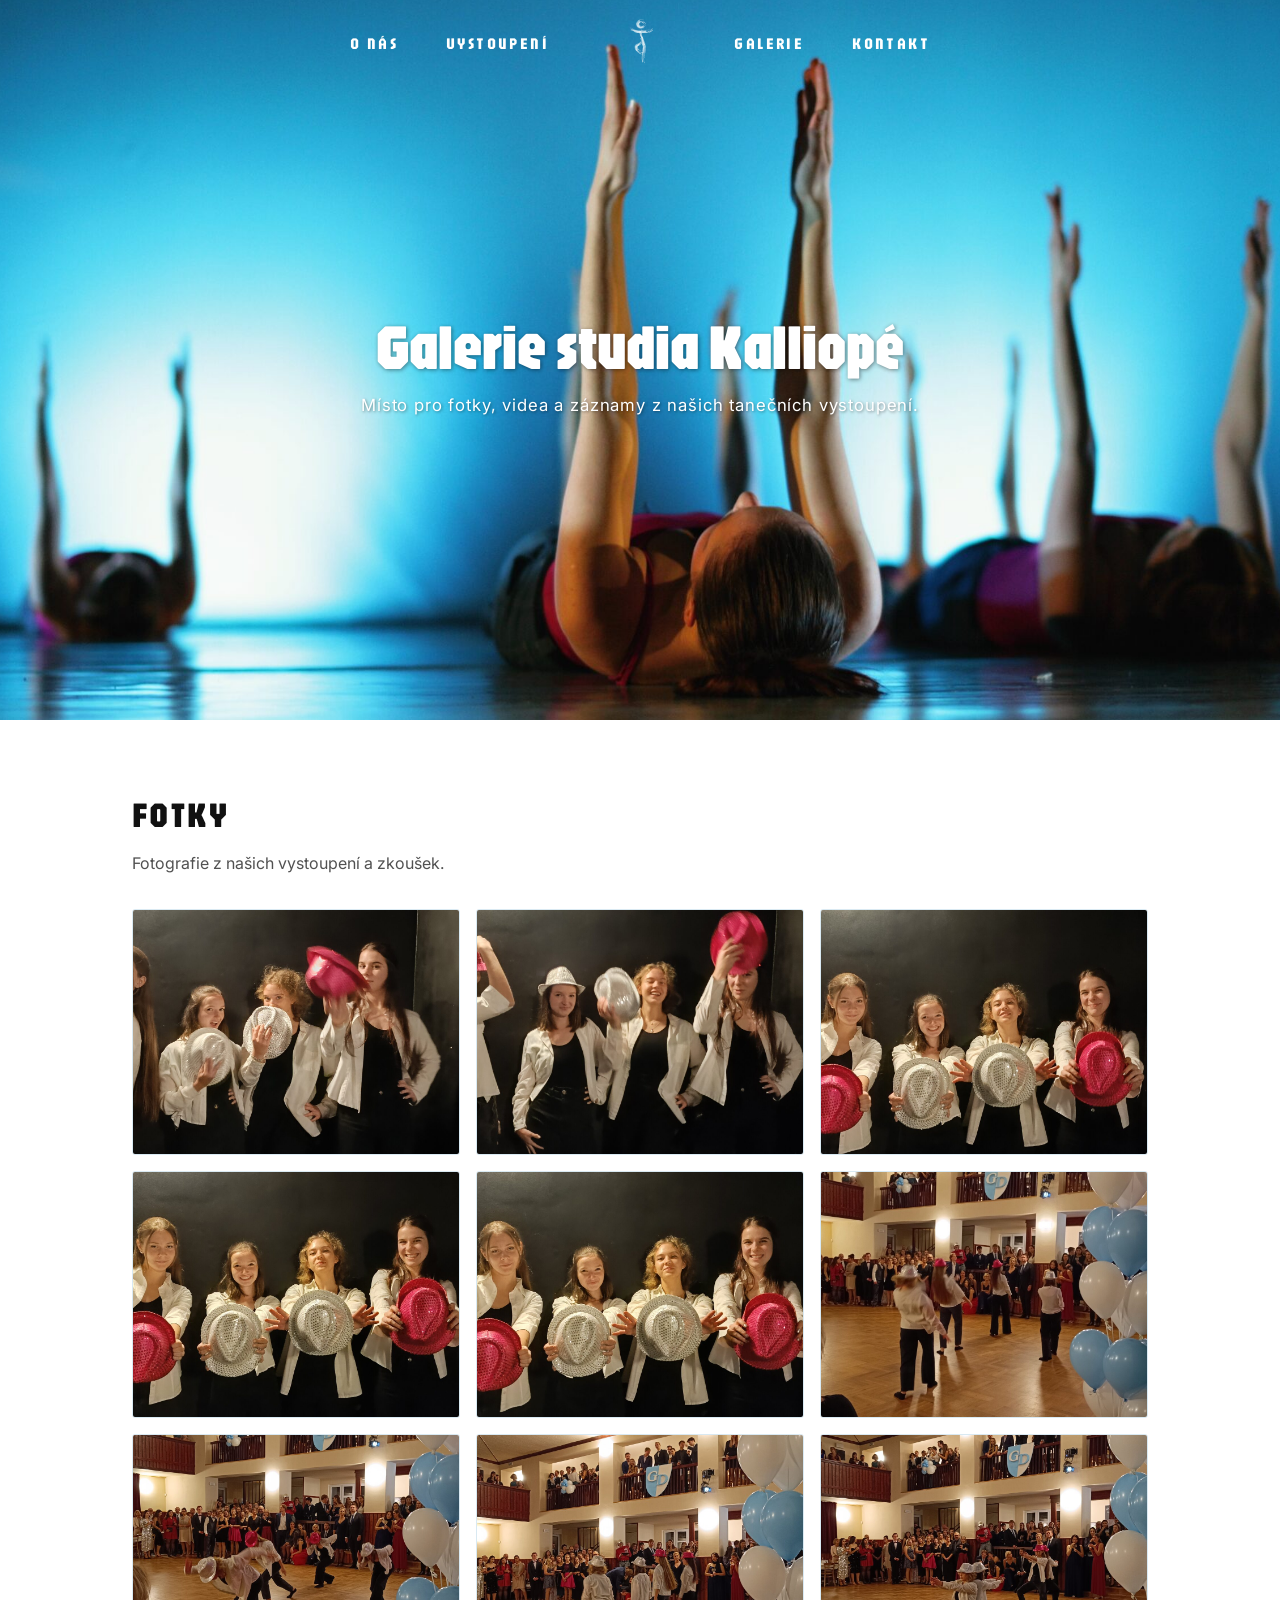
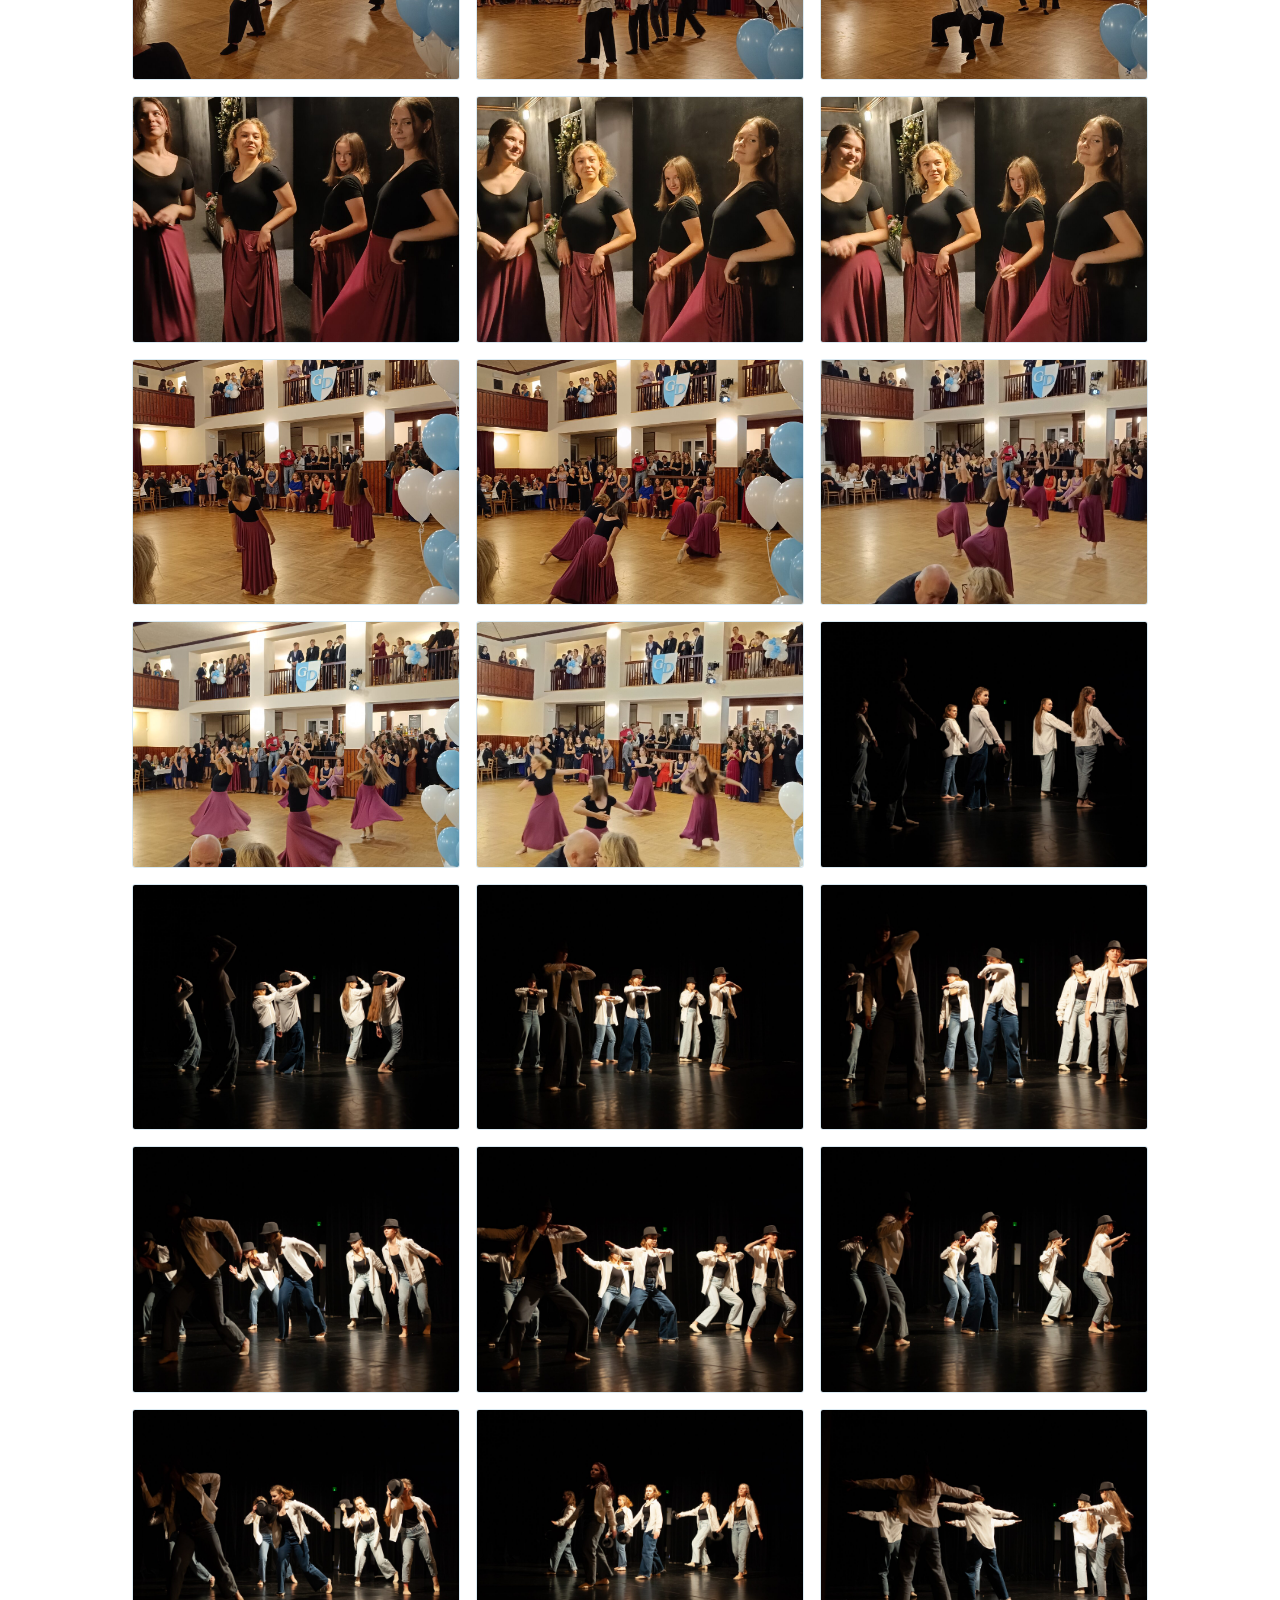
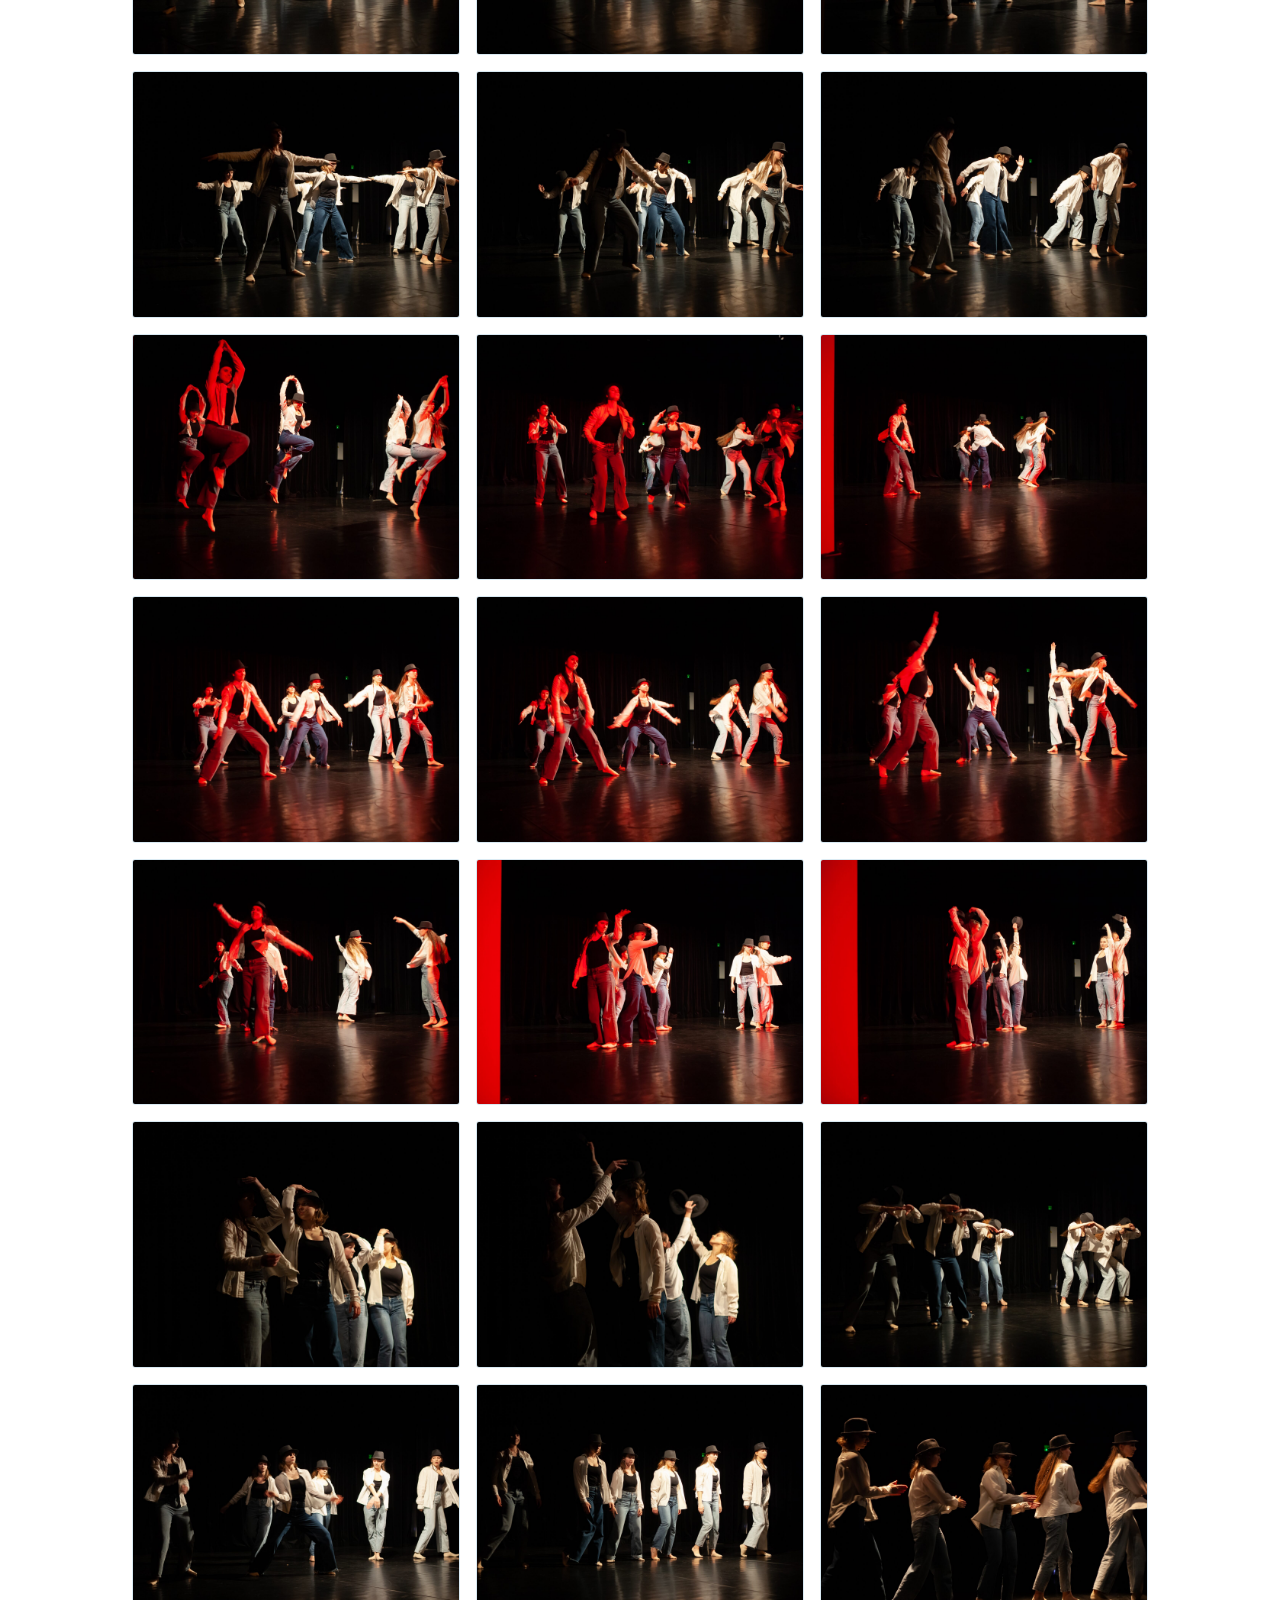
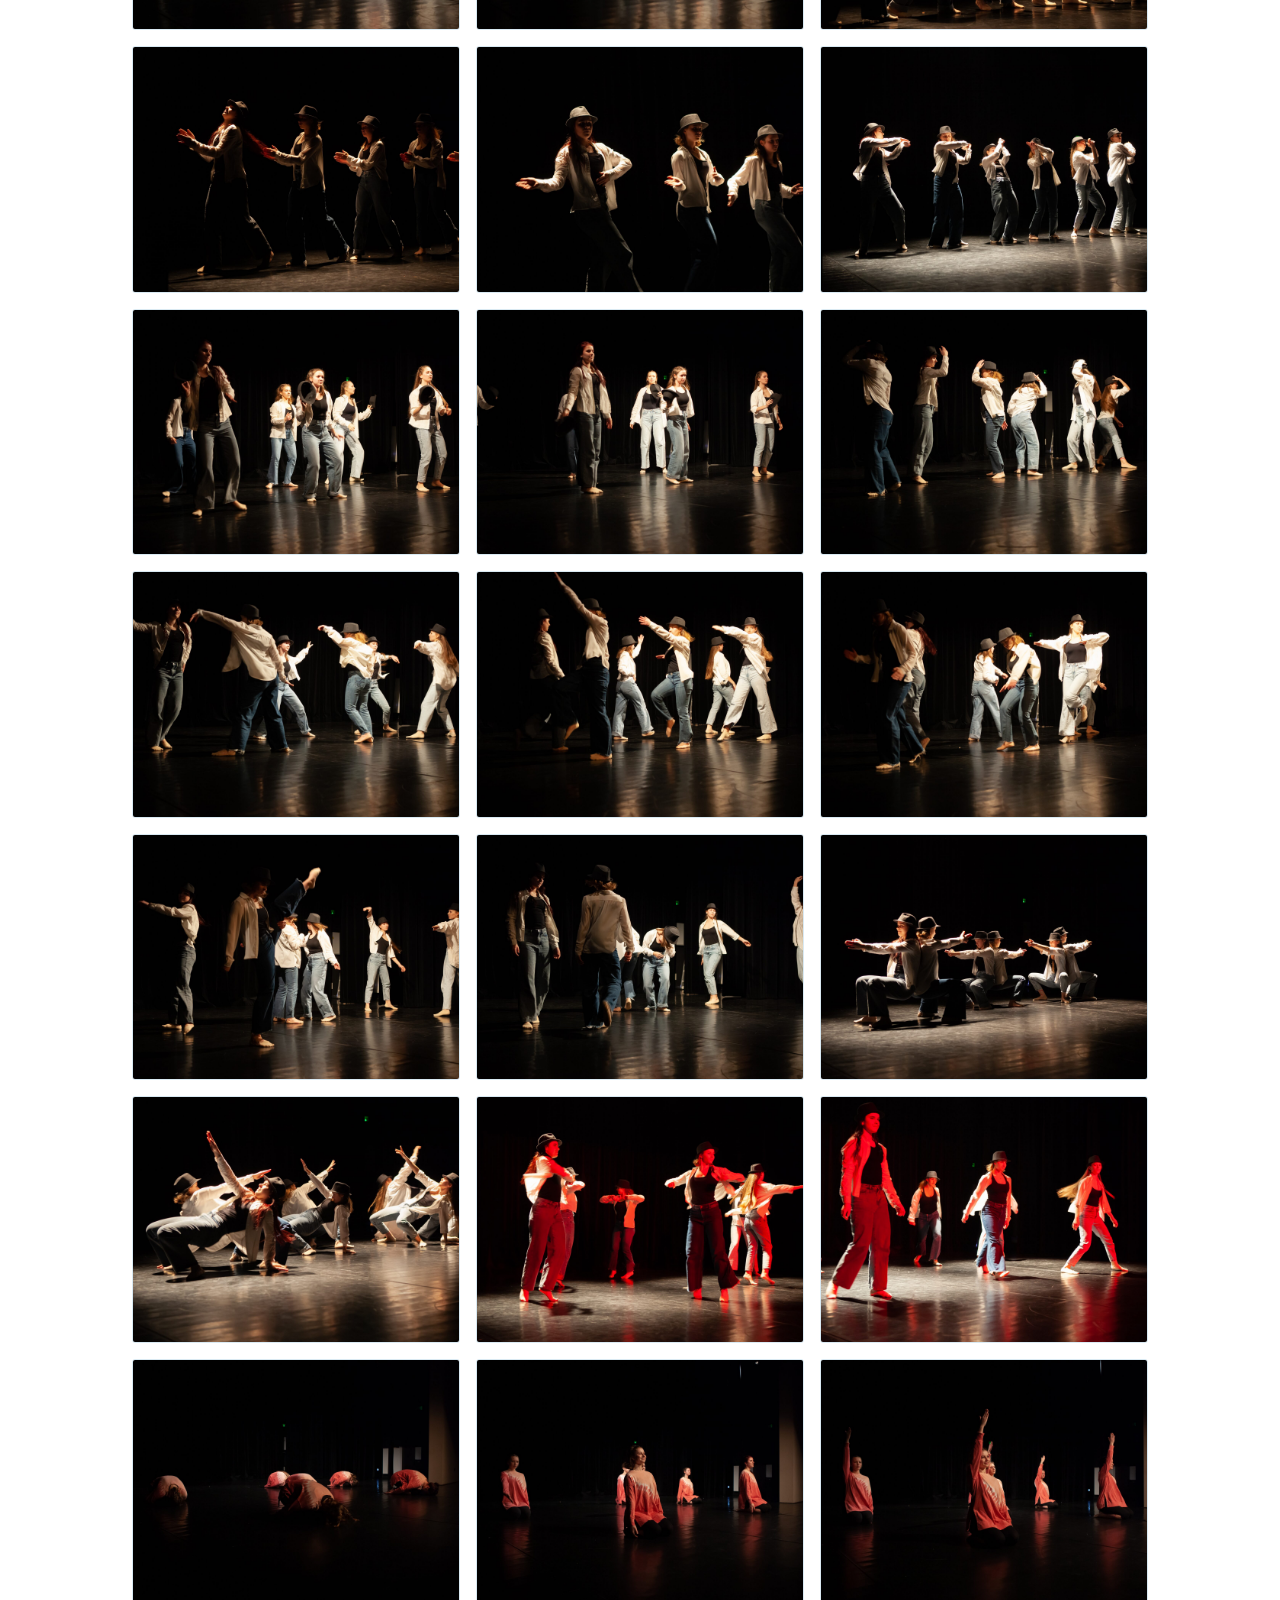
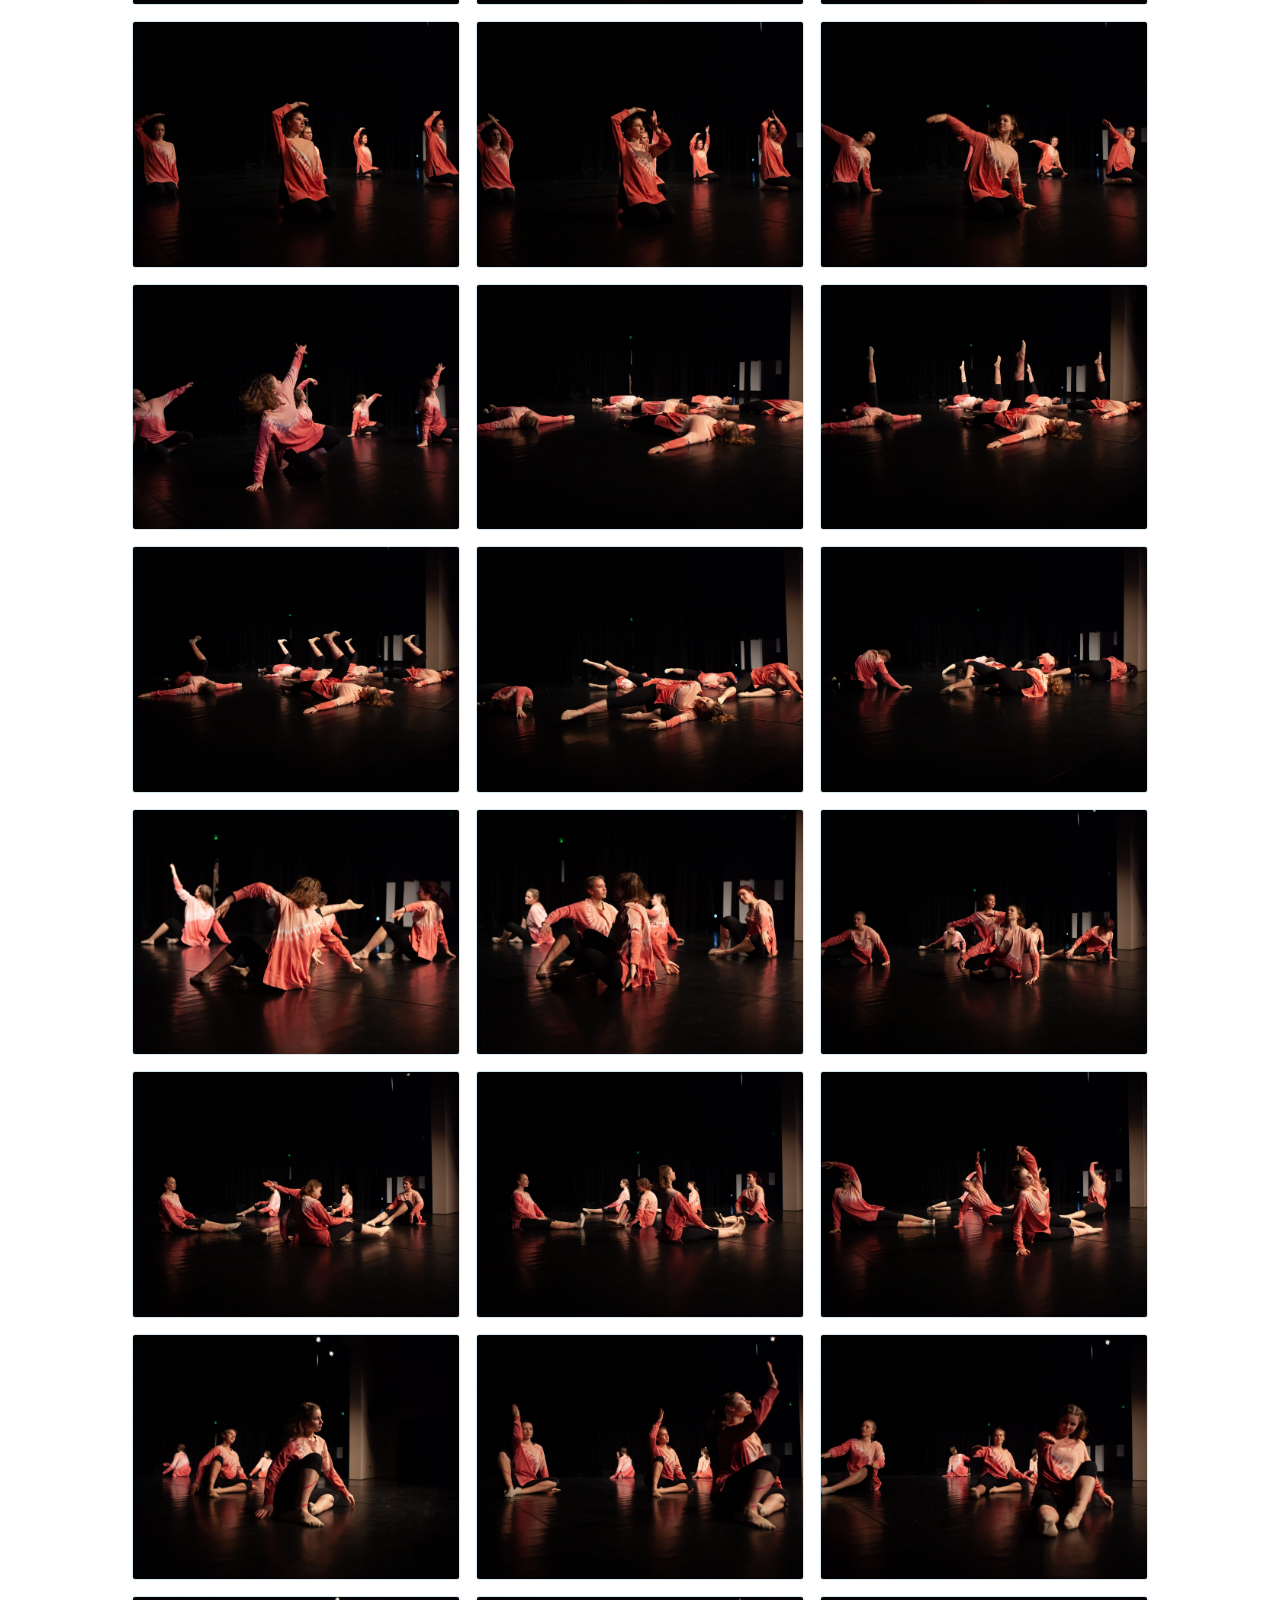
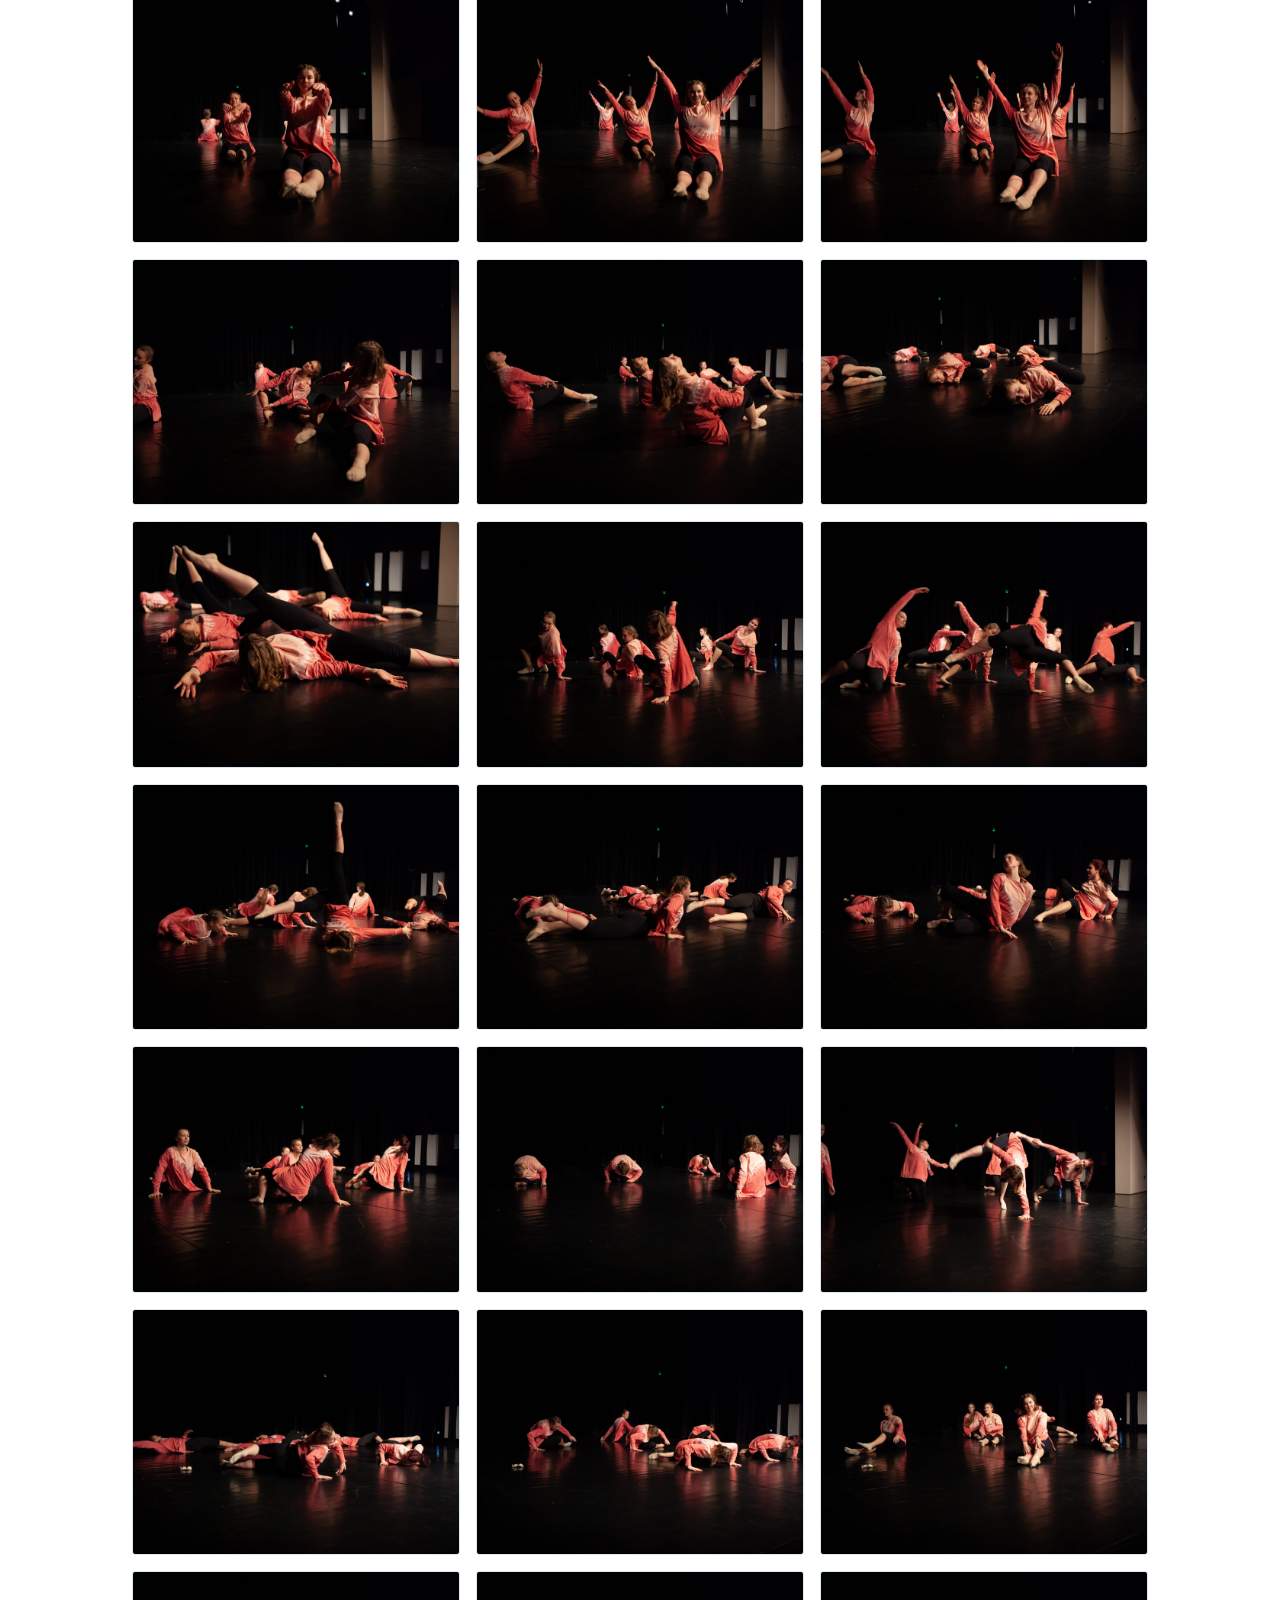
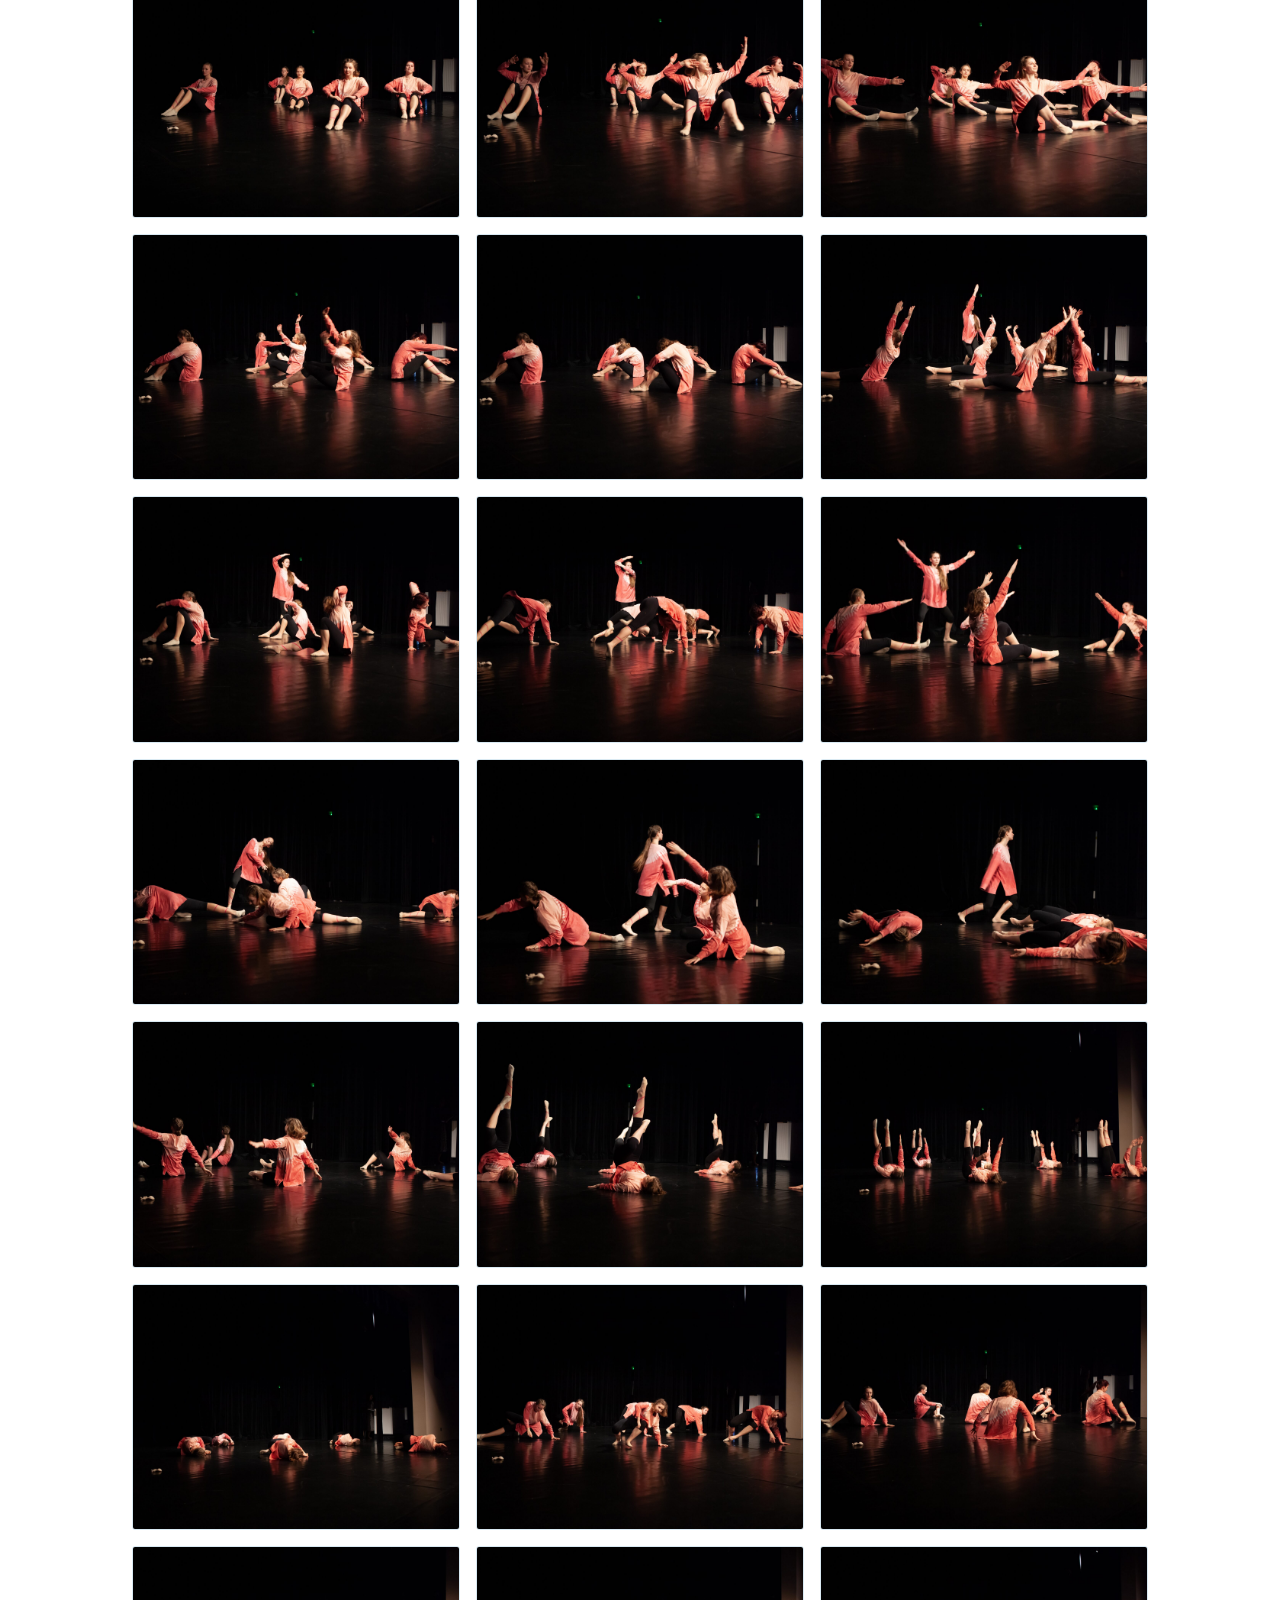
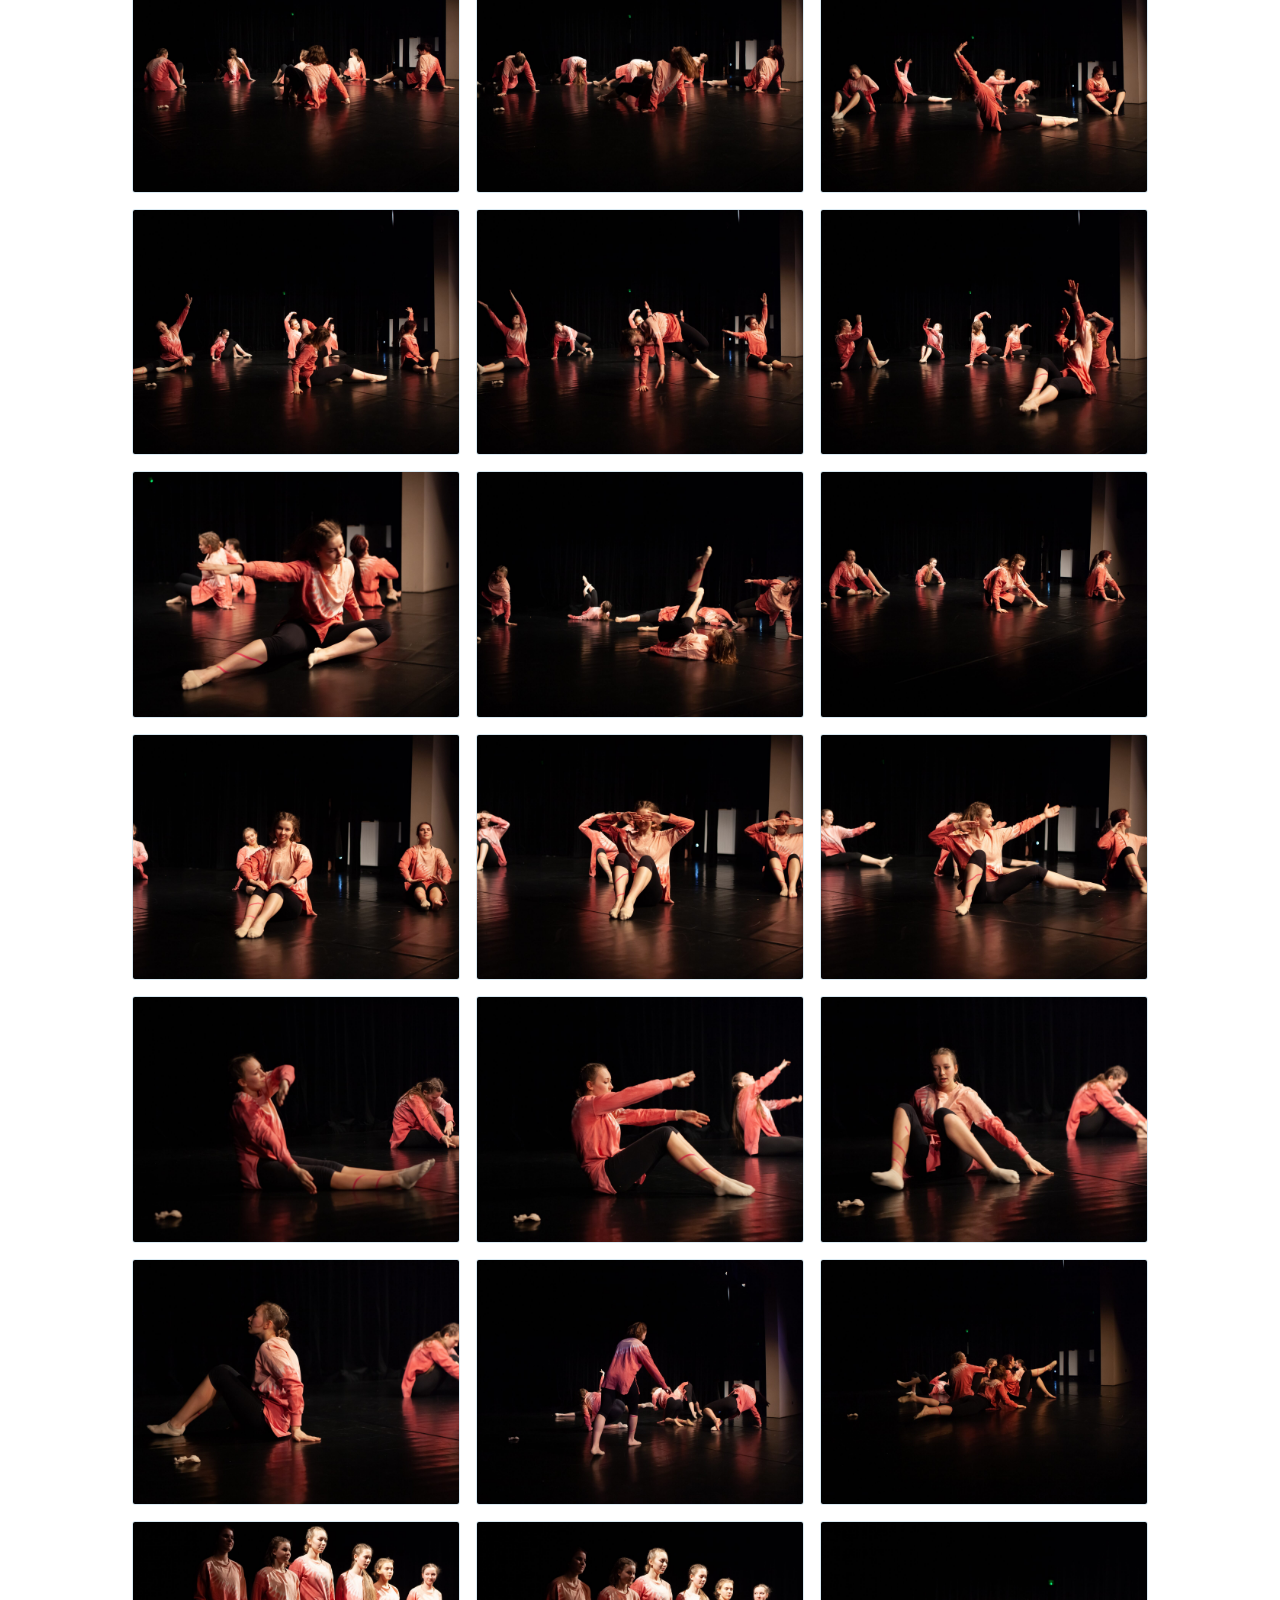
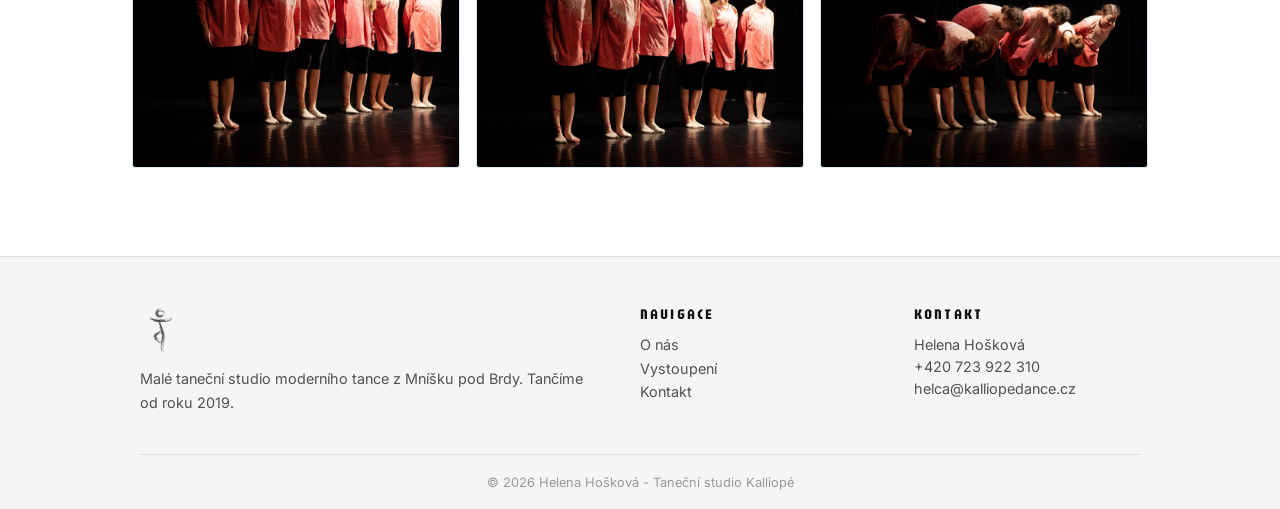
<file: src/galerie.html>
<!DOCTYPE html>
<html lang="cs">
<head>
    <meta charset="UTF-8">
    <meta name="viewport" content="width=device-width, initial-scale=1.0">
    <link rel="preconnect" href="https://fonts.googleapis.com">
    <link rel="preconnect" href="https://fonts.gstatic.com" crossorigin>
    <link href="https://fonts.googleapis.com/css2?family=Inter:ital,opsz,wght@0,14..32,100..900;1,14..32,100..900&family=Jaro:opsz@6..72&display=swap" rel="stylesheet">
    <title>Kalliopé | Galerie</title>
    <link rel="icon" type="image/x-icon" href="./../img/logo.png">
    <link rel="stylesheet" href="https://api.ssps.cajthaml.eu/file/68f3df8a793bb6d00c5da848">
    <link rel="stylesheet" href="../styles/base.css">
    <link rel="stylesheet" href="../styles/galerie.css">
</head>
<body>
    <header>
        <nav>
            <button class="nav-toggle" type="button" aria-label="Otevřít menu">
                <span></span>
                <span></span>
                <span></span>
            </button>
            <div class="nav-links">
                <a href="./index.html#o-nas">O nás</a>
                <a href="./vystoupeni.html">Vystoupení</a>
                <a href="./index.html" class="nav-brand">
                    <img src="../img/logo.png" alt="Kalliopé logo">
                </a>
                <a href="./galerie.html">Galerie</a>
                <a href="#kontakt">Kontakt</a>
            </div>
        </nav>
    </header>

    <section class="hero">
        <div class="hero-content">
            <h1>Galerie studia Kalliopé</h1>
            <p>Místo pro fotky, videa a záznamy z našich tanečních vystoupení.</p>
        </div>
    </section>

    <main>
        <section class="content" id="galerie-grid">
            <div class="gallery-head">
                <h2 id="Fotky">Fotky</h2>
                <p>Fotografie z našich vystoupení a zkoušek.</p>
            </div>

            <div class="media-grid" id="photo-grid"></div>
        </section>
    </main>

    <div class="lightbox" id="lightbox" hidden>
        <button class="lightbox-close" type="button">×</button>
        <img class="lightbox-img" alt="">
    </div>

    <footer id="kontakt">
        <div class="footer-inner">
            <div class="footer-grid">
                <div class="footer-brand">
                    <img src="../img/black-logo.png" alt="Kalliopé logo">
                    <p>Malé taneční studio moderního tance z Mníšku pod Brdy. Tančíme od roku 2019.</p>
                </div>
                <div class="footer-col">
                    <h4>Navigace</h4>
                    <ul>
                         <li><a href="./index.html">O nás</a></li>
                        <li><a href="./vystoupeni.html">Vystoupení</a></li>
                        <li><a href="./index.html#kontakt">Kontakt</a></li>
                    </ul>
                </div>
                <div class="footer-col">
                    <h4>Kontakt</h4>
                    <p>Helena Hošková</p>
                    <a href="tel:+420723922310">+420 723 922 310</a>
                    <a href="mailto:helca@kalliopedance.cz">helca@kalliopedance.cz</a>
                </div>
            </div>
            <div class="footer-bottom">
                © 2026 Helena Hošková - Taneční studio Kalliopé
            </div>
        </div>
    </footer>
    <script src="../scripts/hamburger.js"></script>
    <script src="../scripts/gallery.js"></script>
</body>
</html>
</file>
<file: styles/base.css>
* {
    margin: 0;
    padding: 0;
    box-sizing: border-box;
}

body {
    font-family: 'Jaro', sans-serif;
    background: #fff;
    color: #111;
}

@keyframes fade-up {
    from { opacity: 0; transform: translateY(20px); }
    to   { opacity: 1; transform: translateY(0); }
}

@keyframes menu-drop {
    from { opacity: 0; transform: translateY(-8px); }
    to   { opacity: 1; transform: translateY(0); }
}

header {
    position: absolute;
    top: 0;
    width: 100%;
    z-index: 67;
    padding: 1rem 2rem;
}

nav {
    display: flex;
    align-items: center;
    justify-content: center;
}

.nav-links {
    display: flex;
    align-items: center;
    justify-content: center;
    gap: 3rem;
}

nav a {
    position: relative;
    color: white;
    font-size: 1rem;
    font-weight: bold;
    text-decoration: none;
    text-transform: uppercase;
    letter-spacing: 0.15em;
    transition: color 0.25s ease;
}

nav a::after {
    content: '';
    position: absolute;
    left: 0;
    bottom: -4px;
    width: 100%;
    height: 2px;
    background: white;
    transform: scaleX(0);
    transform-origin: right;
    transition: transform 0.3s ease;
}

nav a:hover::after {
    transform: scaleX(1);
    transform-origin: left;
}

.nav-brand {
    display: flex;
    flex-direction: column;
    align-items: center;
    margin: 0 1.5rem;
    color: white;
    font-size: 1rem;
    font-weight: bold;
    text-decoration: none;
}

.nav-brand img {
    height: 50px;
    margin-bottom: 0.2rem;
    transition: transform 0.4s ease;
}

.nav-brand:hover img {
    transform: scale(1.06) rotate(-2deg);
}

.nav-toggle {
    display: none;
    width: 40px;
    height: 40px;
    border: 0;
    background: transparent;
    cursor: pointer;
}

.nav-toggle span {
    display: block;
    width: 24px;
    height: 2px;
    margin: 5px auto;
    background: white;
    border-radius: 50px;
}

.hero {
    position: relative;
    width: 100%;
    height: 80vh;
    min-height: 420px;
    display: flex;
    align-items: center;
    justify-content: center;
    overflow: hidden;
    isolation: isolate;
    text-align: center;
    color: white;
    background-color: #12465a;
}

.hero::before,
.hero::after {
    content: '';
    position: absolute;
    inset: 0;
}

.hero::before {
    background: url('../img/hero.JPG') center / cover no-repeat;
    filter: blur(48px);
    z-index: -69;
}

.hero::after {
    background: url('../img/hero.JPG') center / auto 130% no-repeat;
    z-index: -67;
}

.hero-content {
    position: relative;
    z-index: 1;
    text-align: center;
}

.hero-content h1 {
    font-size: 4rem;
    font-weight: 900;
    margin-bottom: 0.6rem;
    text-shadow: 1px 1px 4px rgba(0, 0, 0, 0.45);
    animation: fade-up 0.9s ease-out 0.1s;
}

.hero-content p {
    font-family: 'Inter', sans-serif;
    font-size: 1.05rem;
    letter-spacing: 0.05em;
    text-shadow: 1px 1px 3px rgba(0, 0, 0, 0.4);
    animation: fade-up 0.9s ease-out 0.35s both;
}

footer {
    padding: 3rem 2rem 0;
    background: #f5f5f5;
    border-top: 1px solid #e0e0e0;
}

.footer-inner {
    max-width: 1000px;
    margin: 0 auto;
}

.footer-grid {
    display: grid;
    grid-template-columns: 2fr 1fr 1fr;
    gap: 3rem;
    padding-bottom: 2.5rem;
}

.footer-brand img {
    display: block;
    height: 50px;
    margin-bottom: 0.75rem;
}

.footer-brand p {
    font-family: 'Inter', sans-serif;
    font-size: 0.9rem;
    color: #515151;
    line-height: 1.65;
}

.footer-col h4 {
    margin-bottom: 0.85rem;
    font-size: 0.9rem;
    text-transform: uppercase;
    letter-spacing: 0.15em;
    color: #111;
}

.footer-col ul {
    list-style: none;
}

.footer-col ul li {
    margin-bottom: 0.4rem;
}

.footer-col a,
.footer-col p {
    display: block;
    margin-bottom: 0.3rem;
    font-family: 'Inter', sans-serif;
    font-size: 0.9rem;
    color: #515151;
    text-decoration: none;
}

.footer-col a {
    transition: color 0.25s ease, transform 0.25s ease;
}

.footer-col a:hover {
    color: #111;
    transform: translateX(3px);
}

.footer-bottom {
    padding: 1.2rem 0;
    border-top: 1px solid #e0e0e0;
    font-family: 'Inter', sans-serif;
    font-size: 0.8rem;
    color: #999;
    text-align: center;
}

@media (max-width: 700px) {
    header {
        padding: 0.75rem 1rem;
    }

    nav {
        position: relative;
        justify-content: flex-end;
        min-height: 56px;
    }

    nav a {
        font-size: 1rem;
        padding: 0.45rem 0.7rem;
    }

    .nav-toggle {
        display: block;
        position: absolute;
        top: 0;
        right: 0;
        width: 52px;
        height: 52px;
        z-index: 5;
    }

    .nav-toggle span {
        width: 30px;
        height: 3px;
        margin: 6px auto;
    }

    .nav-links {
        position: absolute;
        top: 0;
        left: 0;
        width: 100%;
        min-height: 56px;
        pointer-events: none;
    }

    .nav-links a {
        display: none;
    }

    .nav-links .nav-brand {
        display: flex;
        position: absolute;
        top: 0;
        left: 0;
        margin: 0;
        z-index: 4;
        transform: none;
    }

    nav.menu-open .nav-links {
        display: flex;
        flex-direction: column;
        align-items: center;
        gap: 0.8rem;
        padding: 4.6rem 1rem 1.2rem;
        background: rgba(18, 70, 90, 0.92);
        backdrop-filter: blur(8px);
        border-radius: 7px;
        pointer-events: auto;
        animation: menu-drop 0.3s ease-out both;
    }

    nav.menu-open .nav-links a {
        display: block;
    }

    .nav-brand {
        margin: 0;
    }

    .nav-brand img {
        height: 52px;
        margin-bottom: 0;
    }

    .hero {
        height: 52vh;
        min-height: 340px;
    }

    .footer-grid {
        grid-template-columns: 1fr;
    }

    .hero-content h1 {
        font-size: 2.5rem;
    }

    .hero-content p {
        font-size: 1rem;
    }
}

@media (max-width: 480px) {
    header {
        padding: 0.6rem 0.8rem;
    }

    .hero {
        height: 45vh;
        min-height: 280px;
    }

    .hero-content h1 {
        font-size: 2rem;
    }

    .hero-content p {
        font-size: 0.9rem;
    }
}

@media (max-width: 320px) {
    header {
        padding: 0.5rem;
    }

    .hero {
        height: 40vh;
        min-height: 240px;
    }

    .hero-content h1 {
        font-size: 1.5rem;
    }

    .hero-content p {
        font-size: 0.8rem;
    }
}
</file>
<file: styles/galerie.css>
.content {
    max-width: 1080px;
    margin: 0 auto;
    padding: 4.5rem 2rem 5.5rem;
}

.gallery-head {
    margin-bottom: 2rem;
}

.gallery-head h2 {
    font-size: 2.2rem;
    text-transform: uppercase;
    letter-spacing: 0.05em;
    margin-bottom: 0.8rem;
}

.gallery-head p {
    font-family: 'Inter', sans-serif;
    color: #515151;
    line-height: 1.75;
    max-width: 760px;
    font-size: 1rem;
}


.media-grid {
    display: grid;
    grid-template-columns: repeat(3, 1fr);
    gap: 1rem;
}

.media-card {
    border: 1px solid #d9e9f2;
    background: #f3fafe;
    border-radius: 3px;
    overflow: hidden;
    transition: transform 0.3s ease, box-shadow 0.3s ease;
    animation: fade-up 0.6s ease-out;
}

.media-card:hover {
    transform: translateY(-6px);
    box-shadow: 0 12px 28px rgba(47, 95, 120, 0.15);
}

.media-photo {
    width: 100%;
    aspect-ratio: 4 / 3;
    object-fit: cover;
    display: block;
    cursor: pointer;
    transition: transform 0.5s ease;
}

.media-card:hover .media-photo {
    transform: scale(1.04);
}

.lightbox {
    position: fixed;
    inset: 0;
    background: rgba(0, 0, 0, 0.88);
    display: flex;
    align-items: center;
    justify-content: center;
    z-index: 67;
    padding: 2rem;
}

.lightbox[hidden] {
    display: none;
}

.lightbox-img {
    max-width: 100%;
    max-height: 100%;
    object-fit: contain;
    box-shadow: 0 8px 32px rgba(0, 0, 0, 0.5);
}

.lightbox-close {
    position: absolute;
    top: 1.2rem;
    right: 1.5rem;
    background: transparent;
    border: 0;
    color: #fff;
    font-size: 2.5rem;
    line-height: 1;
    cursor: pointer;
    padding: 0.25rem 0.6rem;
    transition: transform 0.2s ease;
}

.lightbox-close:hover {
    transform: scale(1.15);
}

@media (max-width: 980px) {
    .media-grid {
        grid-template-columns: repeat(2, 1fr);
    }
}

@media (max-width: 700px) {
    .content {
        padding: 3rem 1rem 4rem;
    }

    .gallery-head h2 {
        font-size: 1.7rem;
    }

    .media-grid {
        grid-template-columns: 1fr;
    }
}
</file>
